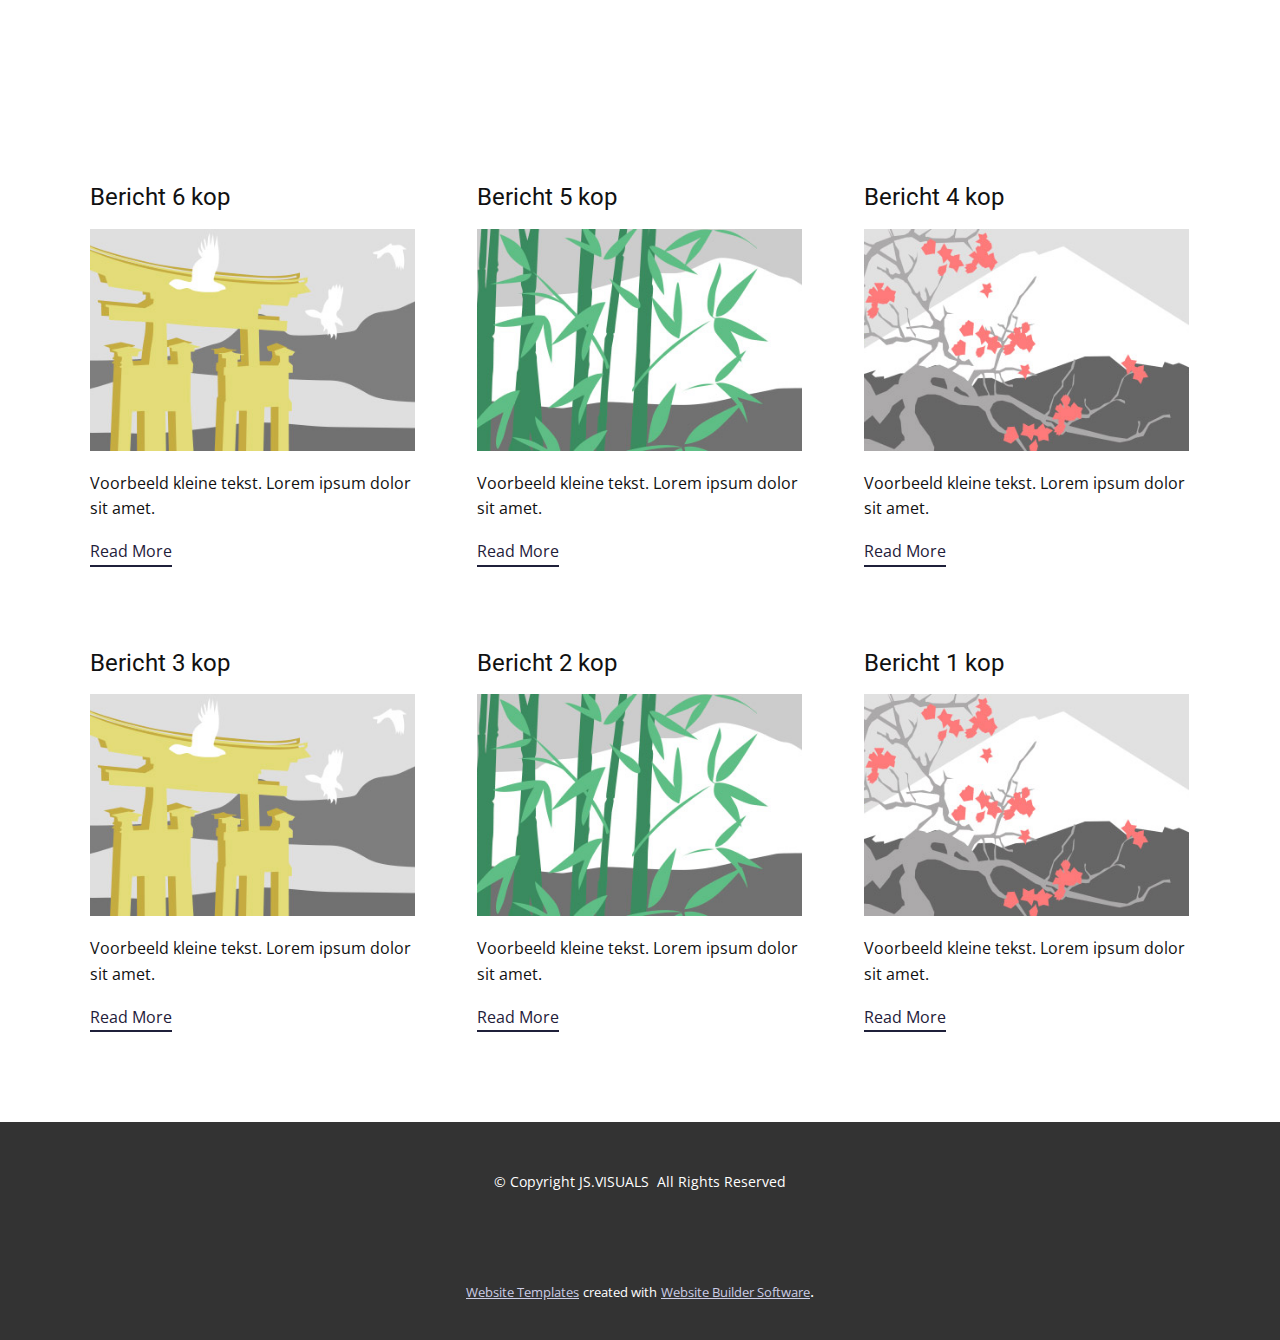
<file: blog/blog.html>
<!DOCTYPE html>
<html style="font-size: 16px;" lang="nl"><head>
    <meta name="viewport" content="width=device-width, initial-scale=1.0">
    <meta charset="utf-8">
    <meta name="keywords" content="">
    <meta name="description" content="">
    <title>Blog Template</title>
    <link rel="stylesheet" href="../nicepage.css" media="screen">
<link rel="stylesheet" href="../Blog-Template.css" media="screen">
    <script class="u-script" type="text/javascript" src="../jquery.js" defer=""></script>
    <script class="u-script" type="text/javascript" src="../nicepage.js" defer=""></script>
    <meta name="generator" content="Nicepage 5.6.2, nicepage.com">
    <link id="u-theme-google-font" rel="stylesheet" href="https://fonts.googleapis.com/css?family=Roboto:100,100i,300,300i,400,400i,500,500i,700,700i,900,900i|Open+Sans:300,300i,400,400i,500,500i,600,600i,700,700i,800,800i">
    
    
    <script type="application/ld+json">{
		"@context": "http://schema.org",
		"@type": "Organization",
		"name": "",
		"logo": "images/wit.png"
}</script>
    <meta name="theme-color" content="#1f203a">
  <meta data-intl-tel-input-cdn-path="intlTelInput/"></head>
  <body class="u-body u-xl-mode" data-lang="nl"><header class="u-clearfix u-header" id="sec-ab9d"><div class="u-clearfix u-sheet u-sheet-1">
        <a href="https://nicepage.com" class="u-image u-logo u-image-1" data-image-width="55" data-image-height="70">
          <img src="../images/wit.png" class="u-logo-image u-logo-image-1" data-image-width="64">
        </a>
      </div></header>
    <section class="u-clearfix u-section-1" id="sec-7d86">
      <div class="u-clearfix u-sheet u-valign-middle u-sheet-1"><!--blog--><!--blog_options_json--><!--{"type":"Recent","source":"","tags":"","count":""}--><!--/blog_options_json-->
        <div class="u-blog u-expanded-width u-repeater u-repeater-1"><!--blog_post-->
          <div class="u-blog-post u-container-style u-repeater-item u-white u-repeater-item-1">
            <div class="u-container-layout u-similar-container u-valign-top u-container-layout-1"><!--blog_post_header-->
              <h4 class="u-blog-control u-text u-text-1">
                <a class="u-post-header-link" href="../blog/post-5.html">Bericht 6 kop</a>
              </h4><!--/blog_post_header--><!--blog_post_image-->
              <a class="u-post-header-link" href="../blog/post-5.html"><img alt="" class="u-blog-control u-expanded-width u-image u-image-default u-image-1" src="../images/8ad73f3c.jpeg"></a><!--/blog_post_image--><!--blog_post_content-->
              <div class="u-blog-control u-post-content u-text u-text-2 fr-view">Voorbeeld kleine tekst. Lorem ipsum dolor sit amet.</div><!--/blog_post_content--><!--blog_post_readmore-->
              <a href="../blog/post-5.html" class="u-blog-control u-border-2 u-border-palette-1-base u-btn u-btn-rectangle u-button-style u-none u-btn-1"><!--blog_post_readmore_content--><!--options_json--><!--{"content":"Read More","defaultValue":"Lees Meer"}--><!--/options_json-->Read More<!--/blog_post_readmore_content--></a><!--/blog_post_readmore-->
            </div>
          </div><div class="u-blog-post u-container-style u-repeater-item u-video-cover u-white">
            <div class="u-container-layout u-similar-container u-valign-top u-container-layout-2"><!--blog_post_header-->
              <h4 class="u-blog-control u-text u-text-3">
                <a class="u-post-header-link" href="../blog/post-4.html">Bericht 5 kop</a>
              </h4><!--/blog_post_header--><!--blog_post_image-->
              <a class="u-post-header-link" href="../blog/post-4.html"><img alt="" class="u-blog-control u-expanded-width u-image u-image-default u-image-2" src="../images/68f64b9d.jpeg"></a><!--/blog_post_image--><!--blog_post_content-->
              <div class="u-blog-control u-post-content u-text u-text-4 fr-view">Voorbeeld kleine tekst. Lorem ipsum dolor sit amet.</div><!--/blog_post_content--><!--blog_post_readmore-->
              <a href="../blog/post-4.html" class="u-blog-control u-border-2 u-border-palette-1-base u-btn u-btn-rectangle u-button-style u-none u-btn-2"><!--blog_post_readmore_content--><!--options_json--><!--{"content":"Read More","defaultValue":"Lees Meer"}--><!--/options_json-->Read More<!--/blog_post_readmore_content--></a><!--/blog_post_readmore-->
            </div>
          </div><div class="u-blog-post u-container-style u-repeater-item u-video-cover u-white">
            <div class="u-container-layout u-similar-container u-valign-top u-container-layout-3"><!--blog_post_header-->
              <h4 class="u-blog-control u-text u-text-5">
                <a class="u-post-header-link" href="../blog/post-3.html">Bericht 4 kop</a>
              </h4><!--/blog_post_header--><!--blog_post_image-->
              <a class="u-post-header-link" href="../blog/post-3.html"><img alt="" class="u-blog-control u-expanded-width u-image u-image-default u-image-3" src="../images/0fd3416c.jpeg"></a><!--/blog_post_image--><!--blog_post_content-->
              <div class="u-blog-control u-post-content u-text u-text-6 fr-view">Voorbeeld kleine tekst. Lorem ipsum dolor sit amet.</div><!--/blog_post_content--><!--blog_post_readmore-->
              <a href="../blog/post-3.html" class="u-blog-control u-border-2 u-border-palette-1-base u-btn u-btn-rectangle u-button-style u-none u-btn-3"><!--blog_post_readmore_content--><!--options_json--><!--{"content":"Read More","defaultValue":"Lees Meer"}--><!--/options_json-->Read More<!--/blog_post_readmore_content--></a><!--/blog_post_readmore-->
            </div>
          </div><div class="u-blog-post u-container-style u-repeater-item u-white u-repeater-item-1">
            <div class="u-container-layout u-similar-container u-valign-top u-container-layout-1"><!--blog_post_header-->
              <h4 class="u-blog-control u-text u-text-1">
                <a class="u-post-header-link" href="../blog/post-2.html">Bericht 3 kop</a>
              </h4><!--/blog_post_header--><!--blog_post_image-->
              <a class="u-post-header-link" href="../blog/post-2.html"><img alt="" class="u-blog-control u-expanded-width u-image u-image-default u-image-1" src="../images/8ad73f3c.jpeg"></a><!--/blog_post_image--><!--blog_post_content-->
              <div class="u-blog-control u-post-content u-text u-text-2 fr-view">Voorbeeld kleine tekst. Lorem ipsum dolor sit amet.</div><!--/blog_post_content--><!--blog_post_readmore-->
              <a href="../blog/post-2.html" class="u-blog-control u-border-2 u-border-palette-1-base u-btn u-btn-rectangle u-button-style u-none u-btn-1"><!--blog_post_readmore_content--><!--options_json--><!--{"content":"Read More","defaultValue":"Lees Meer"}--><!--/options_json-->Read More<!--/blog_post_readmore_content--></a><!--/blog_post_readmore-->
            </div>
          </div><div class="u-blog-post u-container-style u-repeater-item u-video-cover u-white">
            <div class="u-container-layout u-similar-container u-valign-top u-container-layout-2"><!--blog_post_header-->
              <h4 class="u-blog-control u-text u-text-3">
                <a class="u-post-header-link" href="../blog/post-1.html">Bericht 2 kop</a>
              </h4><!--/blog_post_header--><!--blog_post_image-->
              <a class="u-post-header-link" href="../blog/post-1.html"><img alt="" class="u-blog-control u-expanded-width u-image u-image-default u-image-2" src="../images/68f64b9d.jpeg"></a><!--/blog_post_image--><!--blog_post_content-->
              <div class="u-blog-control u-post-content u-text u-text-4 fr-view">Voorbeeld kleine tekst. Lorem ipsum dolor sit amet.</div><!--/blog_post_content--><!--blog_post_readmore-->
              <a href="../blog/post-1.html" class="u-blog-control u-border-2 u-border-palette-1-base u-btn u-btn-rectangle u-button-style u-none u-btn-2"><!--blog_post_readmore_content--><!--options_json--><!--{"content":"Read More","defaultValue":"Lees Meer"}--><!--/options_json-->Read More<!--/blog_post_readmore_content--></a><!--/blog_post_readmore-->
            </div>
          </div><div class="u-blog-post u-container-style u-repeater-item u-video-cover u-white">
            <div class="u-container-layout u-similar-container u-valign-top u-container-layout-3"><!--blog_post_header-->
              <h4 class="u-blog-control u-text u-text-5">
                <a class="u-post-header-link" href="../blog/post.html">Bericht 1 kop</a>
              </h4><!--/blog_post_header--><!--blog_post_image-->
              <a class="u-post-header-link" href="../blog/post.html"><img alt="" class="u-blog-control u-expanded-width u-image u-image-default u-image-3" src="../images/0fd3416c.jpeg"></a><!--/blog_post_image--><!--blog_post_content-->
              <div class="u-blog-control u-post-content u-text u-text-6 fr-view">Voorbeeld kleine tekst. Lorem ipsum dolor sit amet.</div><!--/blog_post_content--><!--blog_post_readmore-->
              <a href="../blog/post.html" class="u-blog-control u-border-2 u-border-palette-1-base u-btn u-btn-rectangle u-button-style u-none u-btn-3"><!--blog_post_readmore_content--><!--options_json--><!--{"content":"Read More","defaultValue":"Lees Meer"}--><!--/options_json-->Read More<!--/blog_post_readmore_content--></a><!--/blog_post_readmore-->
            </div>
          </div><!--/blog_post--><!--blog_post-->
          <!--/blog_post--><!--blog_post-->
          <!--/blog_post-->
        </div><!--/blog-->
      </div>
    </section>
    
    
    <footer class="u-align-center u-clearfix u-footer u-grey-80 u-footer" id="sec-0f65"><div class="u-clearfix u-sheet u-sheet-1">
        <p class="u-small-text u-text u-text-variant u-text-1"> © Copyright&nbsp;JS.VISUALS&nbsp;&nbsp;All Rights Reserved</p>
      </div></footer>
    <section class="u-backlink u-clearfix u-grey-80">
      <a class="u-link" href="https://nicepage.com/website-templates" target="_blank">
        <span>Website Templates</span>
      </a>
      <p class="u-text">
        <span>created with</span>
      </p>
      <a class="u-link" href="" target="_blank">
        <span>Website Builder Software</span>
      </a>. 
    </section>
  
</body></html>
</file>
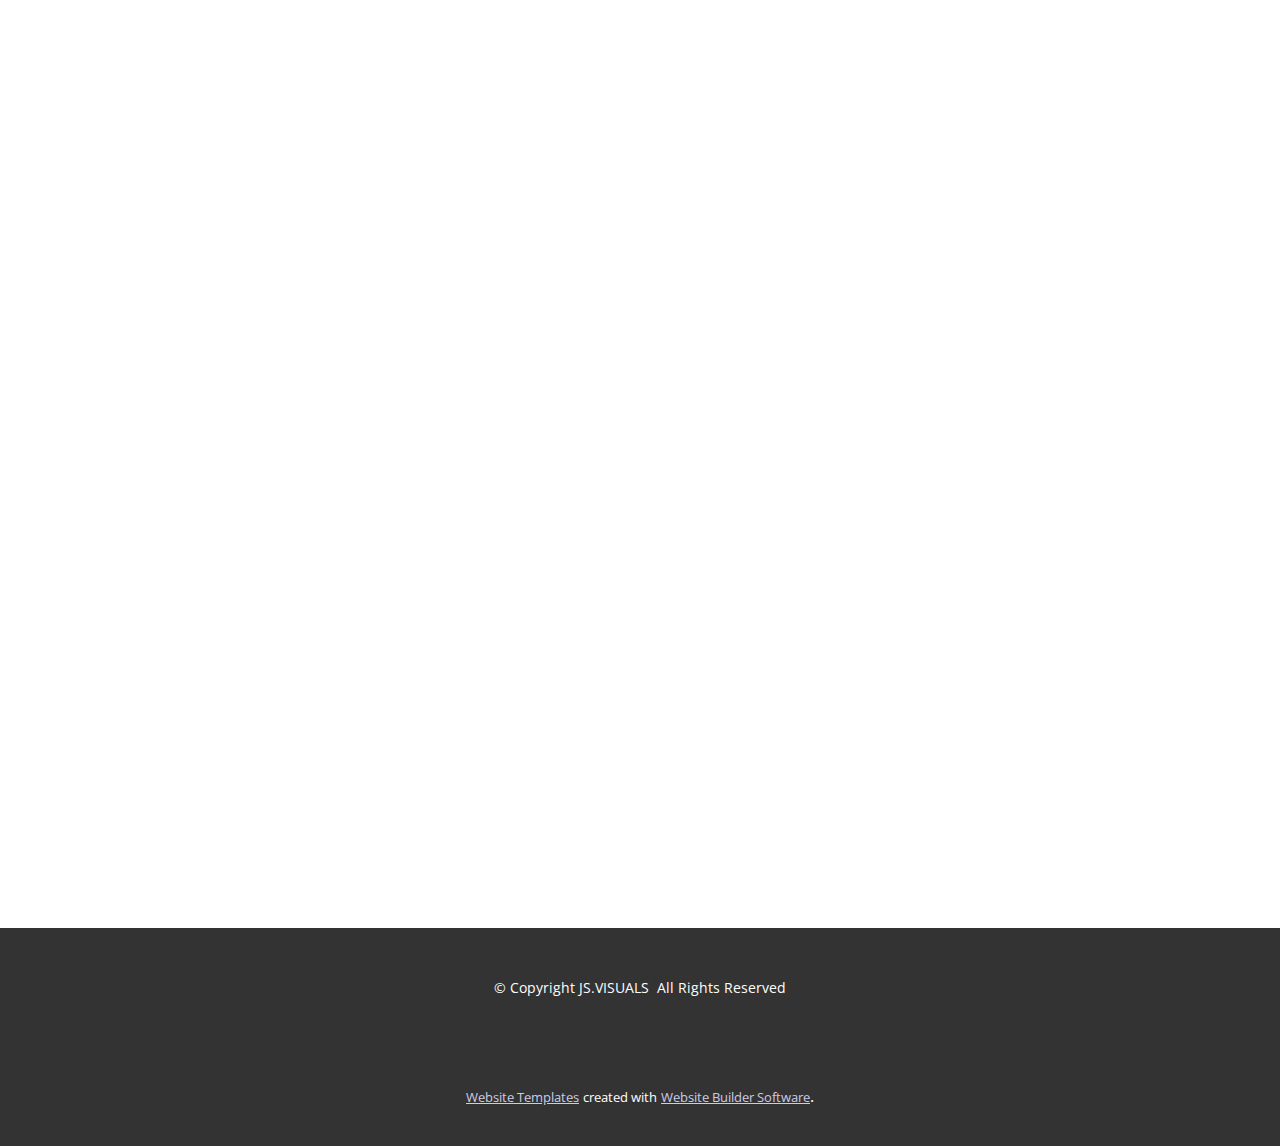
<file: blog/post-1.html>
<!DOCTYPE html>
<html style="font-size: 16px;" lang="nl"><head>
    <meta name="viewport" content="width=device-width, initial-scale=1.0">
    <meta charset="utf-8">
    <meta name="keywords" content="Bericht 1 kop">
    <meta name="description" content="">
    <title>Bericht 2 kop</title>
    <link rel="stylesheet" href="../nicepage.css" media="screen">
<link rel="stylesheet" href="../Post-Template.css" media="screen">
    <script class="u-script" type="text/javascript" src="../jquery.js" defer=""></script>
    <script class="u-script" type="text/javascript" src="../nicepage.js" defer=""></script>
    <meta name="generator" content="Nicepage 5.6.2, nicepage.com">
    <link id="u-theme-google-font" rel="stylesheet" href="https://fonts.googleapis.com/css?family=Roboto:100,100i,300,300i,400,400i,500,500i,700,700i,900,900i|Open+Sans:300,300i,400,400i,500,500i,600,600i,700,700i,800,800i">
    
    
    <script type="application/ld+json">{
		"@context": "http://schema.org",
		"@type": "Organization",
		"name": "",
		"logo": "images/wit.png"
}</script>
    <meta name="theme-color" content="#1f203a">
  <meta data-intl-tel-input-cdn-path="intlTelInput/"></head>
  <body class="u-body u-xl-mode" data-lang="nl"><header class="u-clearfix u-header" id="sec-ab9d"><div class="u-clearfix u-sheet u-sheet-1">
        <a href="https://nicepage.com" class="u-image u-logo u-image-1" data-image-width="55" data-image-height="70">
          <img src="../images/wit.png" class="u-logo-image u-logo-image-1" data-image-width="64">
        </a>
      </div></header>
    <section class="u-align-center u-clearfix u-section-1" id="sec-535b">
      <div class="u-clearfix u-sheet u-valign-middle-md u-valign-middle-sm u-valign-middle-xs u-sheet-1"></div>
    </section>
    
    
    <footer class="u-align-center u-clearfix u-footer u-grey-80 u-footer" id="sec-0f65"><div class="u-clearfix u-sheet u-sheet-1">
        <p class="u-small-text u-text u-text-variant u-text-1"> © Copyright&nbsp;JS.VISUALS&nbsp;&nbsp;All Rights Reserved</p>
      </div></footer>
    <section class="u-backlink u-clearfix u-grey-80">
      <a class="u-link" href="https://nicepage.com/website-templates" target="_blank">
        <span>Website Templates</span>
      </a>
      <p class="u-text">
        <span>created with</span>
      </p>
      <a class="u-link" href="" target="_blank">
        <span>Website Builder Software</span>
      </a>. 
    </section>
  
</body></html>
</file>
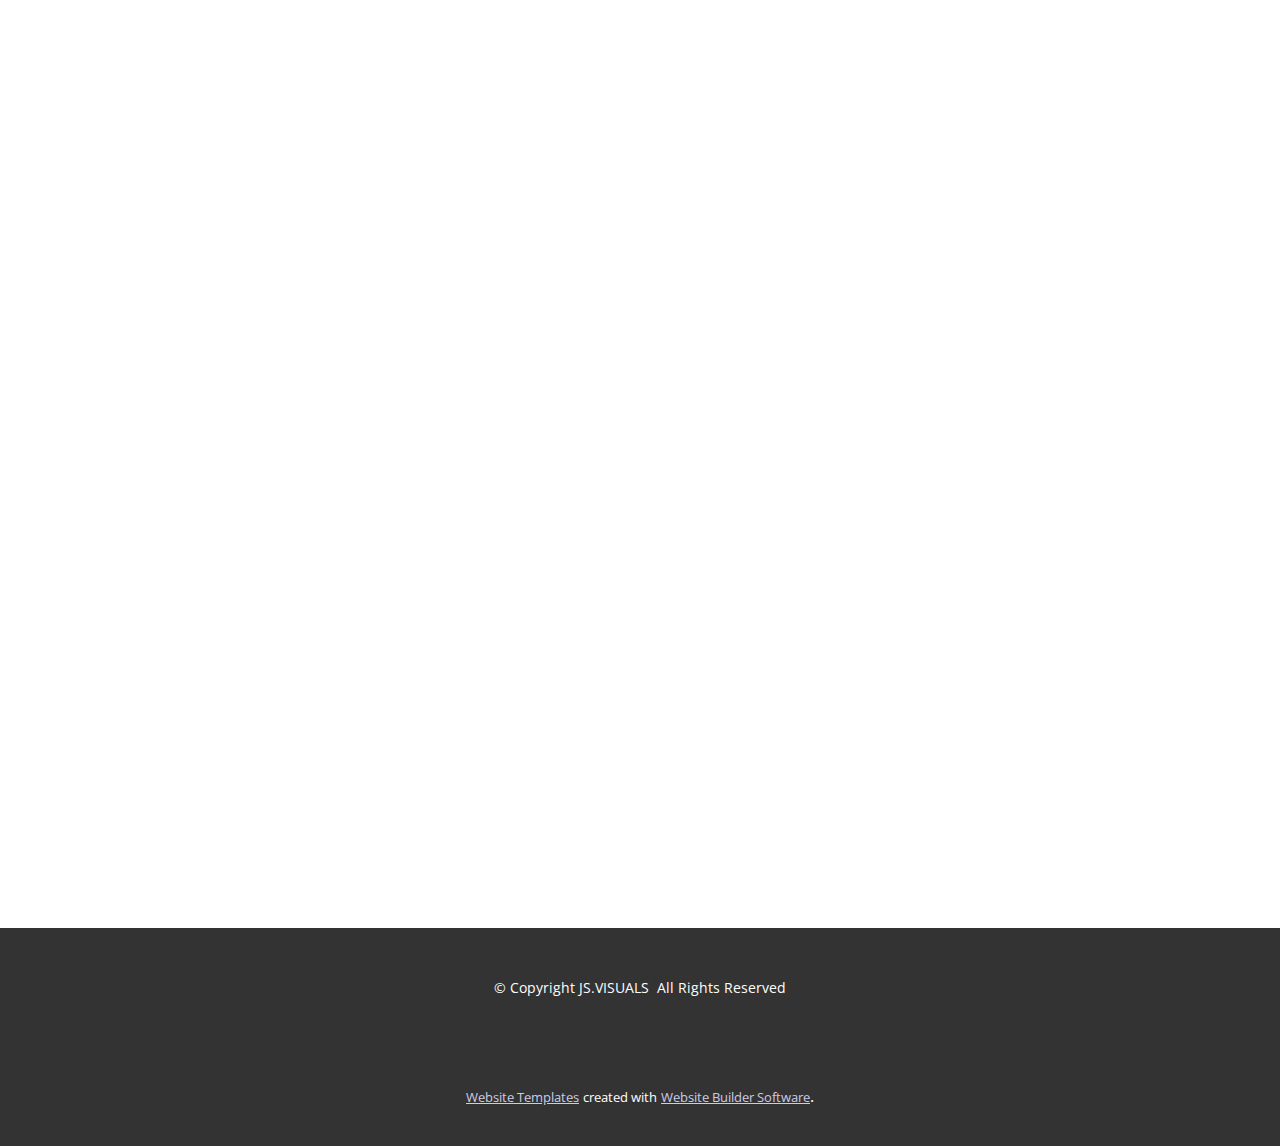
<file: blog/post-2.html>
<!DOCTYPE html>
<html style="font-size: 16px;" lang="nl"><head>
    <meta name="viewport" content="width=device-width, initial-scale=1.0">
    <meta charset="utf-8">
    <meta name="keywords" content="Bericht 1 kop">
    <meta name="description" content="">
    <title>Bericht 3 kop</title>
    <link rel="stylesheet" href="../nicepage.css" media="screen">
<link rel="stylesheet" href="../Post-Template.css" media="screen">
    <script class="u-script" type="text/javascript" src="../jquery.js" defer=""></script>
    <script class="u-script" type="text/javascript" src="../nicepage.js" defer=""></script>
    <meta name="generator" content="Nicepage 5.6.2, nicepage.com">
    <link id="u-theme-google-font" rel="stylesheet" href="https://fonts.googleapis.com/css?family=Roboto:100,100i,300,300i,400,400i,500,500i,700,700i,900,900i|Open+Sans:300,300i,400,400i,500,500i,600,600i,700,700i,800,800i">
    
    
    <script type="application/ld+json">{
		"@context": "http://schema.org",
		"@type": "Organization",
		"name": "",
		"logo": "images/wit.png"
}</script>
    <meta name="theme-color" content="#1f203a">
  <meta data-intl-tel-input-cdn-path="intlTelInput/"></head>
  <body class="u-body u-xl-mode" data-lang="nl"><header class="u-clearfix u-header" id="sec-ab9d"><div class="u-clearfix u-sheet u-sheet-1">
        <a href="https://nicepage.com" class="u-image u-logo u-image-1" data-image-width="55" data-image-height="70">
          <img src="../images/wit.png" class="u-logo-image u-logo-image-1" data-image-width="64">
        </a>
      </div></header>
    <section class="u-align-center u-clearfix u-section-1" id="sec-535b">
      <div class="u-clearfix u-sheet u-valign-middle-md u-valign-middle-sm u-valign-middle-xs u-sheet-1"></div>
    </section>
    
    
    <footer class="u-align-center u-clearfix u-footer u-grey-80 u-footer" id="sec-0f65"><div class="u-clearfix u-sheet u-sheet-1">
        <p class="u-small-text u-text u-text-variant u-text-1"> © Copyright&nbsp;JS.VISUALS&nbsp;&nbsp;All Rights Reserved</p>
      </div></footer>
    <section class="u-backlink u-clearfix u-grey-80">
      <a class="u-link" href="https://nicepage.com/website-templates" target="_blank">
        <span>Website Templates</span>
      </a>
      <p class="u-text">
        <span>created with</span>
      </p>
      <a class="u-link" href="" target="_blank">
        <span>Website Builder Software</span>
      </a>. 
    </section>
  
</body></html>
</file>
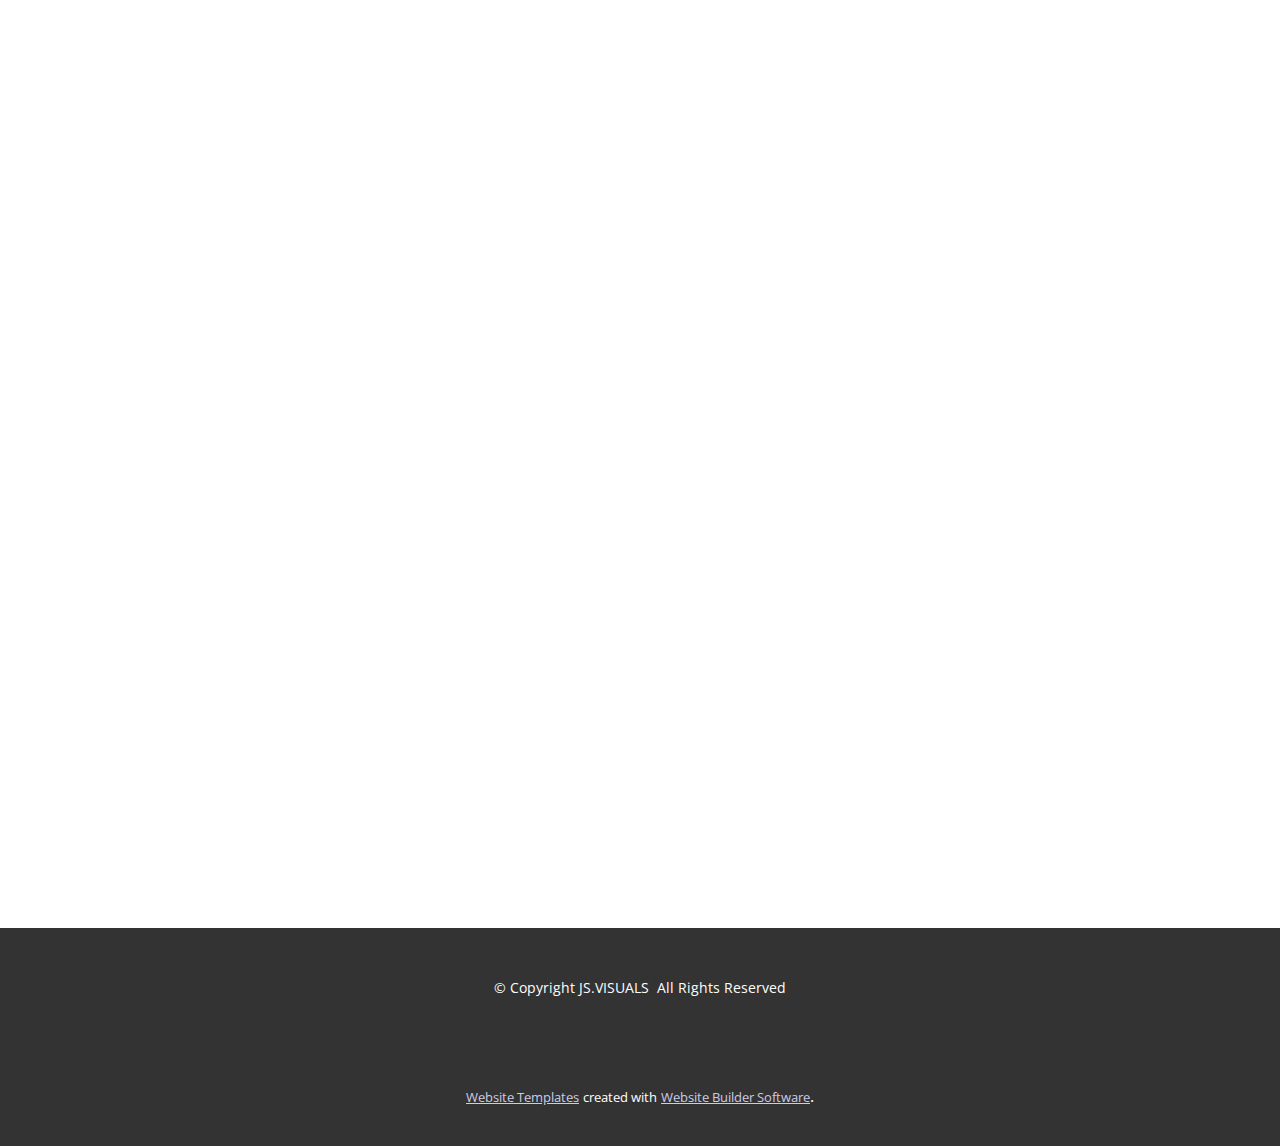
<file: blog/post-3.html>
<!DOCTYPE html>
<html style="font-size: 16px;" lang="nl"><head>
    <meta name="viewport" content="width=device-width, initial-scale=1.0">
    <meta charset="utf-8">
    <meta name="keywords" content="Bericht 1 kop">
    <meta name="description" content="">
    <title>Bericht 4 kop</title>
    <link rel="stylesheet" href="../nicepage.css" media="screen">
<link rel="stylesheet" href="../Post-Template.css" media="screen">
    <script class="u-script" type="text/javascript" src="../jquery.js" defer=""></script>
    <script class="u-script" type="text/javascript" src="../nicepage.js" defer=""></script>
    <meta name="generator" content="Nicepage 5.6.2, nicepage.com">
    <link id="u-theme-google-font" rel="stylesheet" href="https://fonts.googleapis.com/css?family=Roboto:100,100i,300,300i,400,400i,500,500i,700,700i,900,900i|Open+Sans:300,300i,400,400i,500,500i,600,600i,700,700i,800,800i">
    
    
    <script type="application/ld+json">{
		"@context": "http://schema.org",
		"@type": "Organization",
		"name": "",
		"logo": "images/wit.png"
}</script>
    <meta name="theme-color" content="#1f203a">
  <meta data-intl-tel-input-cdn-path="intlTelInput/"></head>
  <body class="u-body u-xl-mode" data-lang="nl"><header class="u-clearfix u-header" id="sec-ab9d"><div class="u-clearfix u-sheet u-sheet-1">
        <a href="https://nicepage.com" class="u-image u-logo u-image-1" data-image-width="55" data-image-height="70">
          <img src="../images/wit.png" class="u-logo-image u-logo-image-1" data-image-width="64">
        </a>
      </div></header>
    <section class="u-align-center u-clearfix u-section-1" id="sec-535b">
      <div class="u-clearfix u-sheet u-valign-middle-md u-valign-middle-sm u-valign-middle-xs u-sheet-1"></div>
    </section>
    
    
    <footer class="u-align-center u-clearfix u-footer u-grey-80 u-footer" id="sec-0f65"><div class="u-clearfix u-sheet u-sheet-1">
        <p class="u-small-text u-text u-text-variant u-text-1"> © Copyright&nbsp;JS.VISUALS&nbsp;&nbsp;All Rights Reserved</p>
      </div></footer>
    <section class="u-backlink u-clearfix u-grey-80">
      <a class="u-link" href="https://nicepage.com/website-templates" target="_blank">
        <span>Website Templates</span>
      </a>
      <p class="u-text">
        <span>created with</span>
      </p>
      <a class="u-link" href="" target="_blank">
        <span>Website Builder Software</span>
      </a>. 
    </section>
  
</body></html>
</file>
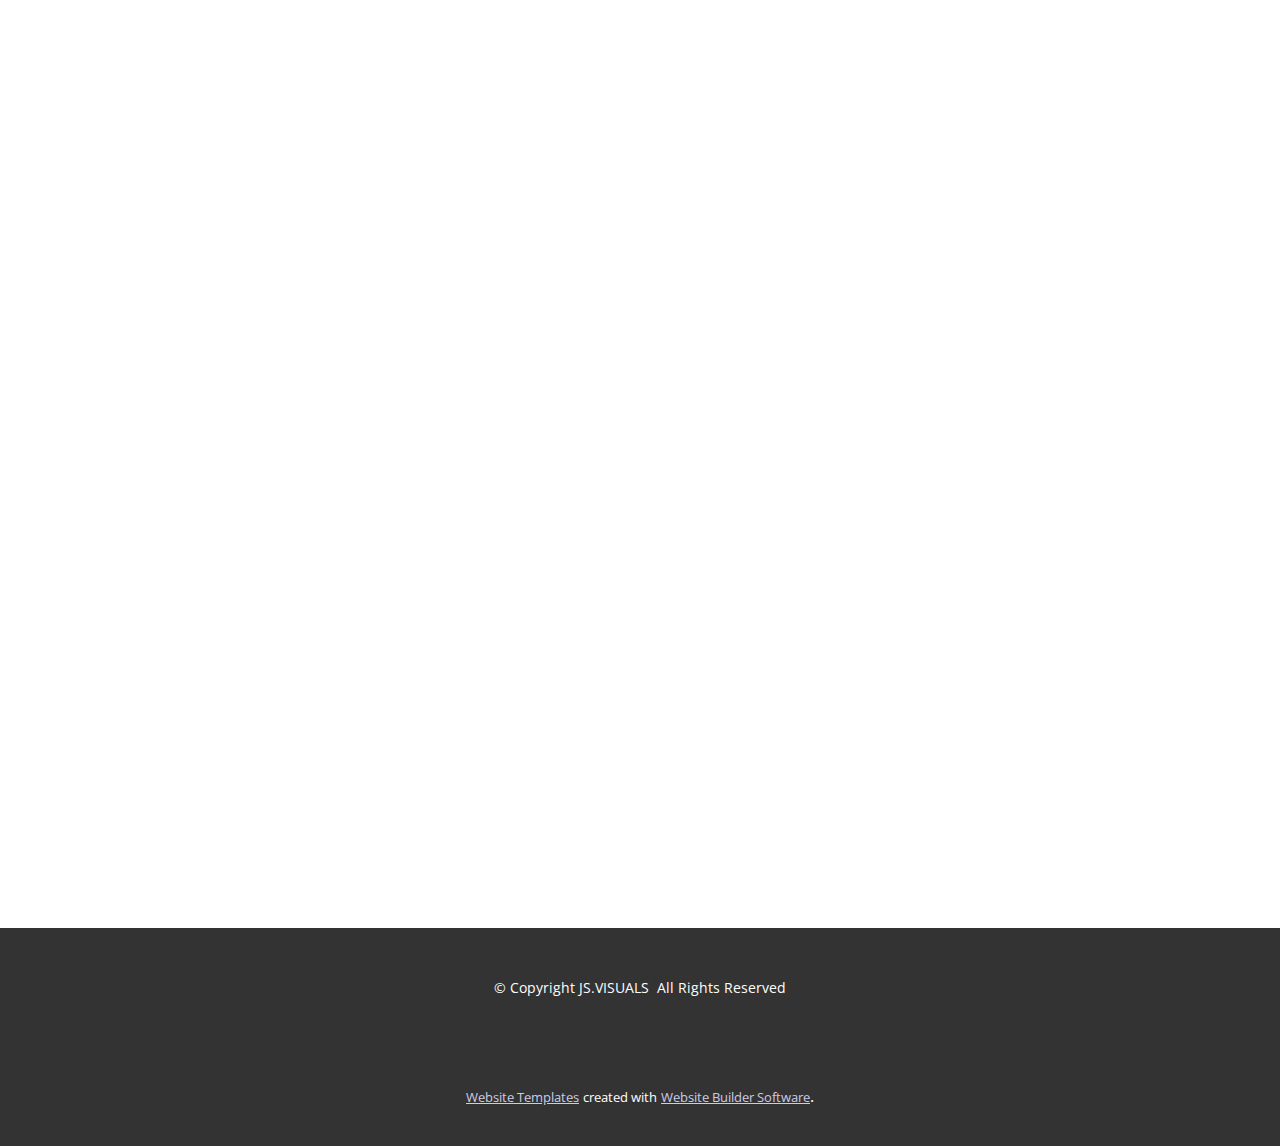
<file: blog/post-4.html>
<!DOCTYPE html>
<html style="font-size: 16px;" lang="nl"><head>
    <meta name="viewport" content="width=device-width, initial-scale=1.0">
    <meta charset="utf-8">
    <meta name="keywords" content="Bericht 1 kop">
    <meta name="description" content="">
    <title>Bericht 5 kop</title>
    <link rel="stylesheet" href="../nicepage.css" media="screen">
<link rel="stylesheet" href="../Post-Template.css" media="screen">
    <script class="u-script" type="text/javascript" src="../jquery.js" defer=""></script>
    <script class="u-script" type="text/javascript" src="../nicepage.js" defer=""></script>
    <meta name="generator" content="Nicepage 5.6.2, nicepage.com">
    <link id="u-theme-google-font" rel="stylesheet" href="https://fonts.googleapis.com/css?family=Roboto:100,100i,300,300i,400,400i,500,500i,700,700i,900,900i|Open+Sans:300,300i,400,400i,500,500i,600,600i,700,700i,800,800i">
    
    
    <script type="application/ld+json">{
		"@context": "http://schema.org",
		"@type": "Organization",
		"name": "",
		"logo": "images/wit.png"
}</script>
    <meta name="theme-color" content="#1f203a">
  <meta data-intl-tel-input-cdn-path="intlTelInput/"></head>
  <body class="u-body u-xl-mode" data-lang="nl"><header class="u-clearfix u-header" id="sec-ab9d"><div class="u-clearfix u-sheet u-sheet-1">
        <a href="https://nicepage.com" class="u-image u-logo u-image-1" data-image-width="55" data-image-height="70">
          <img src="../images/wit.png" class="u-logo-image u-logo-image-1" data-image-width="64">
        </a>
      </div></header>
    <section class="u-align-center u-clearfix u-section-1" id="sec-535b">
      <div class="u-clearfix u-sheet u-valign-middle-md u-valign-middle-sm u-valign-middle-xs u-sheet-1"></div>
    </section>
    
    
    <footer class="u-align-center u-clearfix u-footer u-grey-80 u-footer" id="sec-0f65"><div class="u-clearfix u-sheet u-sheet-1">
        <p class="u-small-text u-text u-text-variant u-text-1"> © Copyright&nbsp;JS.VISUALS&nbsp;&nbsp;All Rights Reserved</p>
      </div></footer>
    <section class="u-backlink u-clearfix u-grey-80">
      <a class="u-link" href="https://nicepage.com/website-templates" target="_blank">
        <span>Website Templates</span>
      </a>
      <p class="u-text">
        <span>created with</span>
      </p>
      <a class="u-link" href="" target="_blank">
        <span>Website Builder Software</span>
      </a>. 
    </section>
  
</body></html>
</file>
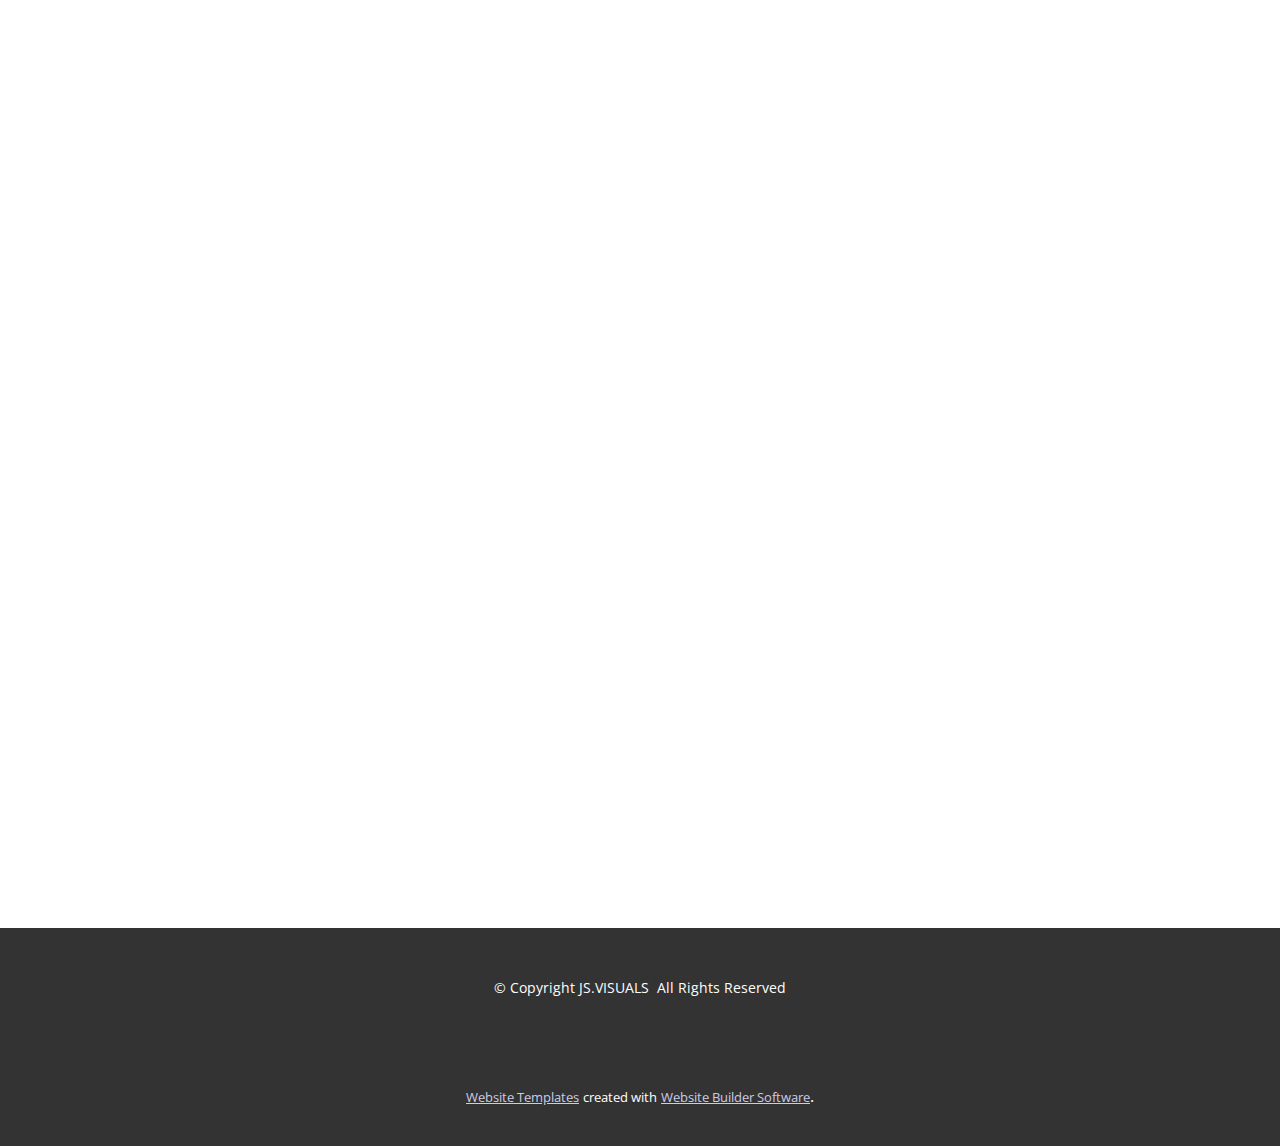
<file: blog/post-5.html>
<!DOCTYPE html>
<html style="font-size: 16px;" lang="nl"><head>
    <meta name="viewport" content="width=device-width, initial-scale=1.0">
    <meta charset="utf-8">
    <meta name="keywords" content="Bericht 1 kop">
    <meta name="description" content="">
    <title>Bericht 6 kop</title>
    <link rel="stylesheet" href="../nicepage.css" media="screen">
<link rel="stylesheet" href="../Post-Template.css" media="screen">
    <script class="u-script" type="text/javascript" src="../jquery.js" defer=""></script>
    <script class="u-script" type="text/javascript" src="../nicepage.js" defer=""></script>
    <meta name="generator" content="Nicepage 5.6.2, nicepage.com">
    <link id="u-theme-google-font" rel="stylesheet" href="https://fonts.googleapis.com/css?family=Roboto:100,100i,300,300i,400,400i,500,500i,700,700i,900,900i|Open+Sans:300,300i,400,400i,500,500i,600,600i,700,700i,800,800i">
    
    
    <script type="application/ld+json">{
		"@context": "http://schema.org",
		"@type": "Organization",
		"name": "",
		"logo": "images/wit.png"
}</script>
    <meta name="theme-color" content="#1f203a">
  <meta data-intl-tel-input-cdn-path="intlTelInput/"></head>
  <body class="u-body u-xl-mode" data-lang="nl"><header class="u-clearfix u-header" id="sec-ab9d"><div class="u-clearfix u-sheet u-sheet-1">
        <a href="https://nicepage.com" class="u-image u-logo u-image-1" data-image-width="55" data-image-height="70">
          <img src="../images/wit.png" class="u-logo-image u-logo-image-1" data-image-width="64">
        </a>
      </div></header>
    <section class="u-align-center u-clearfix u-section-1" id="sec-535b">
      <div class="u-clearfix u-sheet u-valign-middle-md u-valign-middle-sm u-valign-middle-xs u-sheet-1"></div>
    </section>
    
    
    <footer class="u-align-center u-clearfix u-footer u-grey-80 u-footer" id="sec-0f65"><div class="u-clearfix u-sheet u-sheet-1">
        <p class="u-small-text u-text u-text-variant u-text-1"> © Copyright&nbsp;JS.VISUALS&nbsp;&nbsp;All Rights Reserved</p>
      </div></footer>
    <section class="u-backlink u-clearfix u-grey-80">
      <a class="u-link" href="https://nicepage.com/website-templates" target="_blank">
        <span>Website Templates</span>
      </a>
      <p class="u-text">
        <span>created with</span>
      </p>
      <a class="u-link" href="" target="_blank">
        <span>Website Builder Software</span>
      </a>. 
    </section>
  
</body></html>
</file>
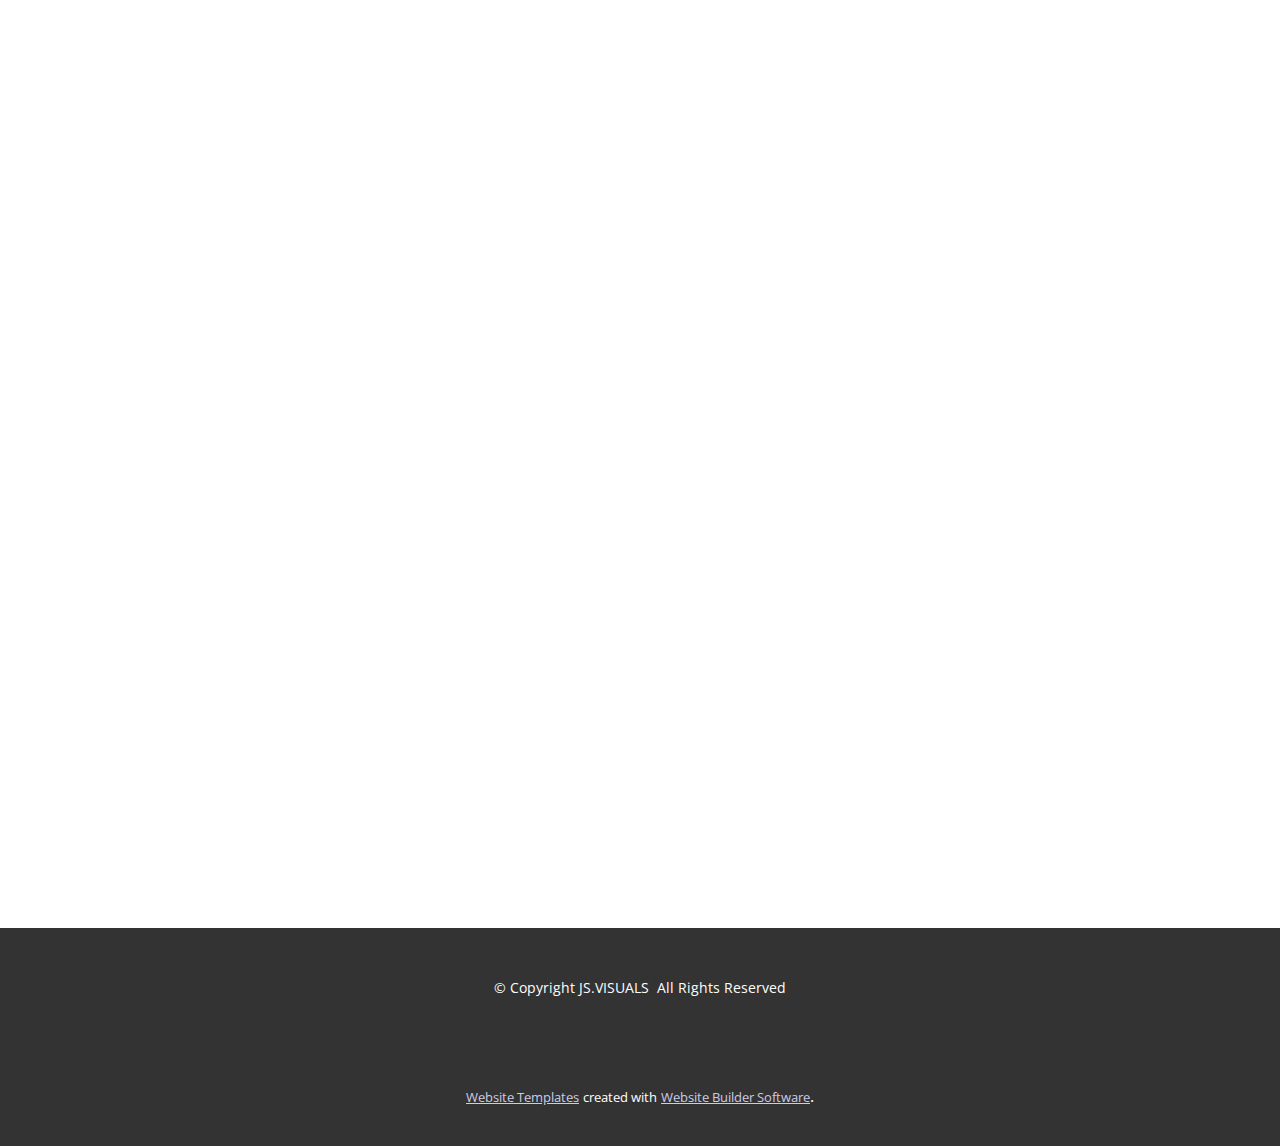
<file: blog/post.html>
<!DOCTYPE html>
<html style="font-size: 16px;" lang="nl"><head>
    <meta name="viewport" content="width=device-width, initial-scale=1.0">
    <meta charset="utf-8">
    <meta name="keywords" content="Bericht 1 kop">
    <meta name="description" content="">
    <title>Bericht 1 kop</title>
    <link rel="stylesheet" href="../nicepage.css" media="screen">
<link rel="stylesheet" href="../Post-Template.css" media="screen">
    <script class="u-script" type="text/javascript" src="../jquery.js" defer=""></script>
    <script class="u-script" type="text/javascript" src="../nicepage.js" defer=""></script>
    <meta name="generator" content="Nicepage 5.6.2, nicepage.com">
    <link id="u-theme-google-font" rel="stylesheet" href="https://fonts.googleapis.com/css?family=Roboto:100,100i,300,300i,400,400i,500,500i,700,700i,900,900i|Open+Sans:300,300i,400,400i,500,500i,600,600i,700,700i,800,800i">
    
    
    <script type="application/ld+json">{
		"@context": "http://schema.org",
		"@type": "Organization",
		"name": "",
		"logo": "images/wit.png"
}</script>
    <meta name="theme-color" content="#1f203a">
  <meta data-intl-tel-input-cdn-path="intlTelInput/"></head>
  <body class="u-body u-xl-mode" data-lang="nl"><header class="u-clearfix u-header" id="sec-ab9d"><div class="u-clearfix u-sheet u-sheet-1">
        <a href="https://nicepage.com" class="u-image u-logo u-image-1" data-image-width="55" data-image-height="70">
          <img src="../images/wit.png" class="u-logo-image u-logo-image-1" data-image-width="64">
        </a>
      </div></header>
    <section class="u-align-center u-clearfix u-section-1" id="sec-535b">
      <div class="u-clearfix u-sheet u-valign-middle-md u-valign-middle-sm u-valign-middle-xs u-sheet-1"></div>
    </section>
    
    
    <footer class="u-align-center u-clearfix u-footer u-grey-80 u-footer" id="sec-0f65"><div class="u-clearfix u-sheet u-sheet-1">
        <p class="u-small-text u-text u-text-variant u-text-1"> © Copyright&nbsp;JS.VISUALS&nbsp;&nbsp;All Rights Reserved</p>
      </div></footer>
    <section class="u-backlink u-clearfix u-grey-80">
      <a class="u-link" href="https://nicepage.com/website-templates" target="_blank">
        <span>Website Templates</span>
      </a>
      <p class="u-text">
        <span>created with</span>
      </p>
      <a class="u-link" href="" target="_blank">
        <span>Website Builder Software</span>
      </a>. 
    </section>
  
</body></html>
</file>
<file: Blog-Template.css>
.u-section-1 .u-sheet-1 {
  min-height: 561px;
}

.u-section-1 .u-repeater-1 {
  margin-top: 60px;
  margin-bottom: 60px;
  min-height: 441px;
  grid-template-columns: calc(33.3333% - 15px) calc(33.3333% - 15px) calc(33.3333% - 15px);
  height: auto;
  grid-gap: 22px;
}

.u-section-1 .u-repeater-item-1 {
  background-image: none;
}

.u-section-1 .u-container-layout-1 {
  padding: 30px 20px;
}

.u-section-1 .u-text-1 {
  margin-top: 0;
  margin-bottom: 0;
}

.u-section-1 .u-image-1 {
  height: 222px;
  margin-top: 17px;
  margin-bottom: 0;
}

.u-section-1 .u-text-2 {
  margin-top: 20px;
  margin-bottom: 0;
}

.u-section-1 .u-btn-1 {
  background-image: none;
  border-style: none none solid;
  margin: 17px auto 0 0;
  padding: 0;
}

.u-section-1 .u-container-layout-2 {
  padding: 30px 20px;
}

.u-section-1 .u-text-3 {
  margin-top: 0;
  margin-bottom: 0;
}

.u-section-1 .u-image-2 {
  height: 222px;
  margin-top: 17px;
  margin-bottom: 0;
}

.u-section-1 .u-text-4 {
  margin-top: 20px;
  margin-bottom: 0;
}

.u-section-1 .u-btn-2 {
  background-image: none;
  border-style: none none solid;
  margin: 17px auto 0 0;
  padding: 0;
}

.u-section-1 .u-container-layout-3 {
  padding: 30px 20px;
}

.u-section-1 .u-text-5 {
  margin-top: 0;
  margin-bottom: 0;
}

.u-section-1 .u-image-3 {
  height: 222px;
  margin-top: 17px;
  margin-bottom: 0;
}

.u-section-1 .u-text-6 {
  margin-top: 20px;
  margin-bottom: 0;
}

.u-section-1 .u-btn-3 {
  background-image: none;
  border-style: none none solid;
  margin: 17px auto 0 0;
  padding: 0;
}

@media (max-width: 1199px) {
  .u-section-1 .u-sheet-1 {
    min-height: 484px;
  }

  .u-section-1 .u-repeater-1 {
    min-height: 364px;
    grid-template-columns: repeat(3, calc(33.333333333333336% - 15px));
  }
}

@media (max-width: 991px) {
  .u-section-1 .u-sheet-1 {
    min-height: 956px;
  }

  .u-section-1 .u-repeater-1 {
    min-height: 836px;
    grid-template-columns: repeat(2, calc(50% - 11.25px));
  }
}

@media (max-width: 767px) {
  .u-section-1 .u-repeater-1 {
    grid-template-columns: 100%;
  }

  .u-section-1 .u-container-layout-1 {
    padding-left: 10px;
    padding-right: 10px;
  }

  .u-section-1 .u-image-1 {
    height: 278px;
  }

  .u-section-1 .u-container-layout-2 {
    padding-left: 10px;
    padding-right: 10px;
  }

  .u-section-1 .u-image-2 {
    height: 278px;
  }

  .u-section-1 .u-container-layout-3 {
    padding-left: 10px;
    padding-right: 10px;
  }

  .u-section-1 .u-image-3 {
    height: 278px;
  }
}
</file>
<file: Post-Template.css>
.u-section-1 .u-sheet-1 {
  min-height: 835px;
}

@media (max-width: 991px) {
  .u-section-1 .u-sheet-1 {
    min-height: 782px;
  }
}

@media (max-width: 767px) {
  .u-section-1 .u-sheet-1 {
    min-height: 722px;
  }
}

@media (max-width: 575px) {
  .u-section-1 .u-sheet-1 {
    min-height: 656px;
  }
}
</file>
